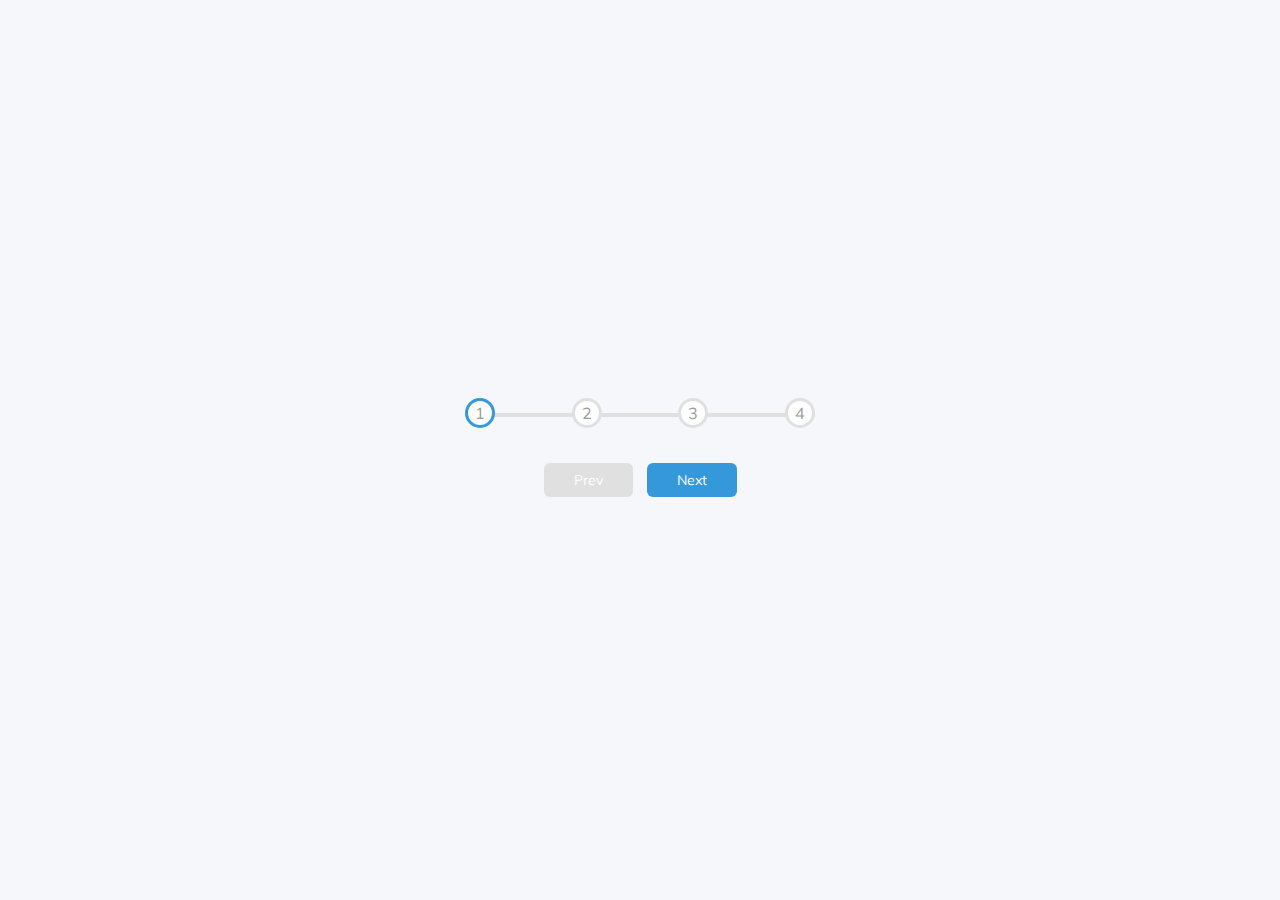
<file: 02 - Project Steps/index.html>
<!DOCTYPE html>
<html lang="en">
<head>
    <meta charset="UTF-8">
    <meta http-equiv="X-UA-Compatible" content="IE=edge">
    <meta name="viewport" content="width=device-width, initial-scale=1.0">
    <link rel="stylesheet" href="style.css">
    <title>Progress Steps</title>
</head>
<body>
    <div class="container">
        <div class="progress-container">
            <div class="progress" id="progress"></div>
            <div class="circle active">1</div>
            <div class="circle">2</div>
            <div class="circle">3</div>
            <div class="circle">4</div>
        </div>

        <button class="btn" id="prev" disabled>Prev</button>
        <button class="btn" id="next">Next</button>
    </div>

    <script src="script.js"></script>
</body>
</html>
</file>
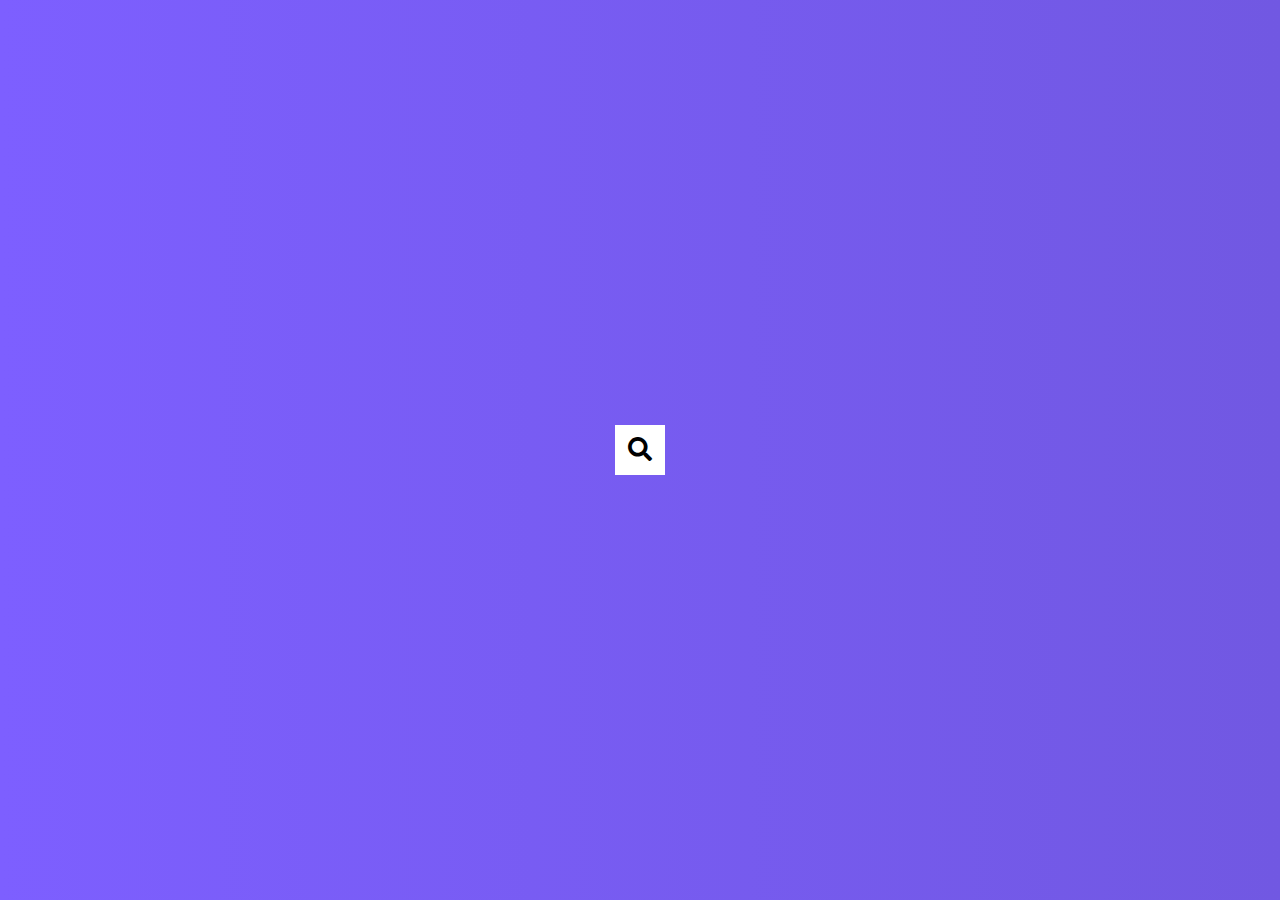
<file: 04 - Hidden Search/index.html>
<!DOCTYPE html>
<html lang="en">
<head>
    <meta charset="UTF-8">
    <meta http-equiv="X-UA-Compatible" content="IE=edge">
    <meta name="viewport" content="width=device-width, initial-scale=1.0">
    <link rel="stylesheet" href="https://cdnjs.cloudflare.com/ajax/libs/font-awesome/5.15.3/css/all.min.css" referrerpolicy="no-referrer" />
    <link rel="stylesheet" href="style.css">
    <title>Hidden Search</title>
</head>
<body>
    <div class="search">
        <input type="text" class="input" placeholder="Search...">
        <button class="btn"><i class="fas fa-search"></i></button>
    </div>

    <script src="script.js"></script>
</body>
</html>
</file>
<file: 02 - Project Steps/style.css>
@import url('https://fonts.googleapis.com/css2?family=Muli&display=swap');

:root {
    --line-border-fill: #3498db;
    --line-border-empty: #e0e0e0;
}

* {
    box-sizing: border-box;
}

body {
    background-color: #f6f7fb;
    font-family: 'Muli', 'sans-serif';
    display: flex;
    flex-direction: column;
    align-items: center;
    justify-content: center;
    height: 100vh;
    overflow: hidden;
    margin: 0;
}

.container {
    text-align: center;
}

.progress-container {
    display: flex;
    justify-content: space-between;
    position: relative;
    margin-bottom: 30px;
    max-width: 100%;
    width: 350px;
}

.progress-container::before {
    content: '';
    background-color: var(--line-border-empty);
    position: absolute;
    top: 50%;
    left: 0;
    transition: translateY(-50%);
    height: 4px;
    width: 100%;
    z-index: -1;
}

.progress {
    background-color: var(--line-border-fill);
    position: absolute;
    top: 50%;
    left: 0;
    transition: translateY(-50%);
    height: 4px;
    width: 0%;
    z-index: -1;
    transition: .4 ease;
}

.circle {
    background-color: #fff;
    color: #999;
    border-radius: 50%;
    height: 30px;
    width: 30px;
    display: flex;
    align-items: center;
    justify-content: center;
    border: 3px solid var(--line-border-empty);
    transition: 0.4s ease;
}

.circle.active {
    border-color: var(--line-border-fill);;
}

.btn {
    background-color: var(--line-border-fill);
    color: #fff;
    border: 0;
    border-radius: 6px;
    cursor: pointer;
    font-family: inherit;
    font-size: 14px;
    padding: 8px 30px;
    margin: 5px;
}

.btn:active {
    transform: scale(0.98);
}

.btn:focus {
    outline: 0;
}

.btn:disabled {
    background-color: var(--line-border-empty);
    cursor: not-allowed;
}
</file>
<file: 04 - Hidden Search/style.css>
@import url('https://fonts.googleapis.com/css2?family=Roboto:wght@400;700&display=swap');

* {
    box-sizing: border-box;
}

body {
    background-image: linear-gradient(90deg, #7d5fff, #7158e2);
    font-family: 'Roboto', 'sans-serif';
    display: flex;
    align-items: center;
    justify-content: center;
    height: 100vh;
    overflow: hidden;
    margin: 0;
}

.search {
    position: relative;
    height: 50px;
}

.search .input {
    background-color: #fff;
    border: 0;
    font-size: 18px;
    height: 50px;
    width: 50px;
    transition: width 0.3s ease;
}

.btn {
    background-color: #fff;
    border: 0;
    cursor: pointer;
    font-size: 24px;
    position: absolute;
    top: 0;
    left: 0;
    height: 50px;
    width: 50px;
    transition: transform 0.3s ease;
}

.btn:focus, .input:focus {
    outline: none;
}

.search.active .input {
    width: 200px;
}

.search.active .btn {
    transform: translateX(198px);
}
</file>
